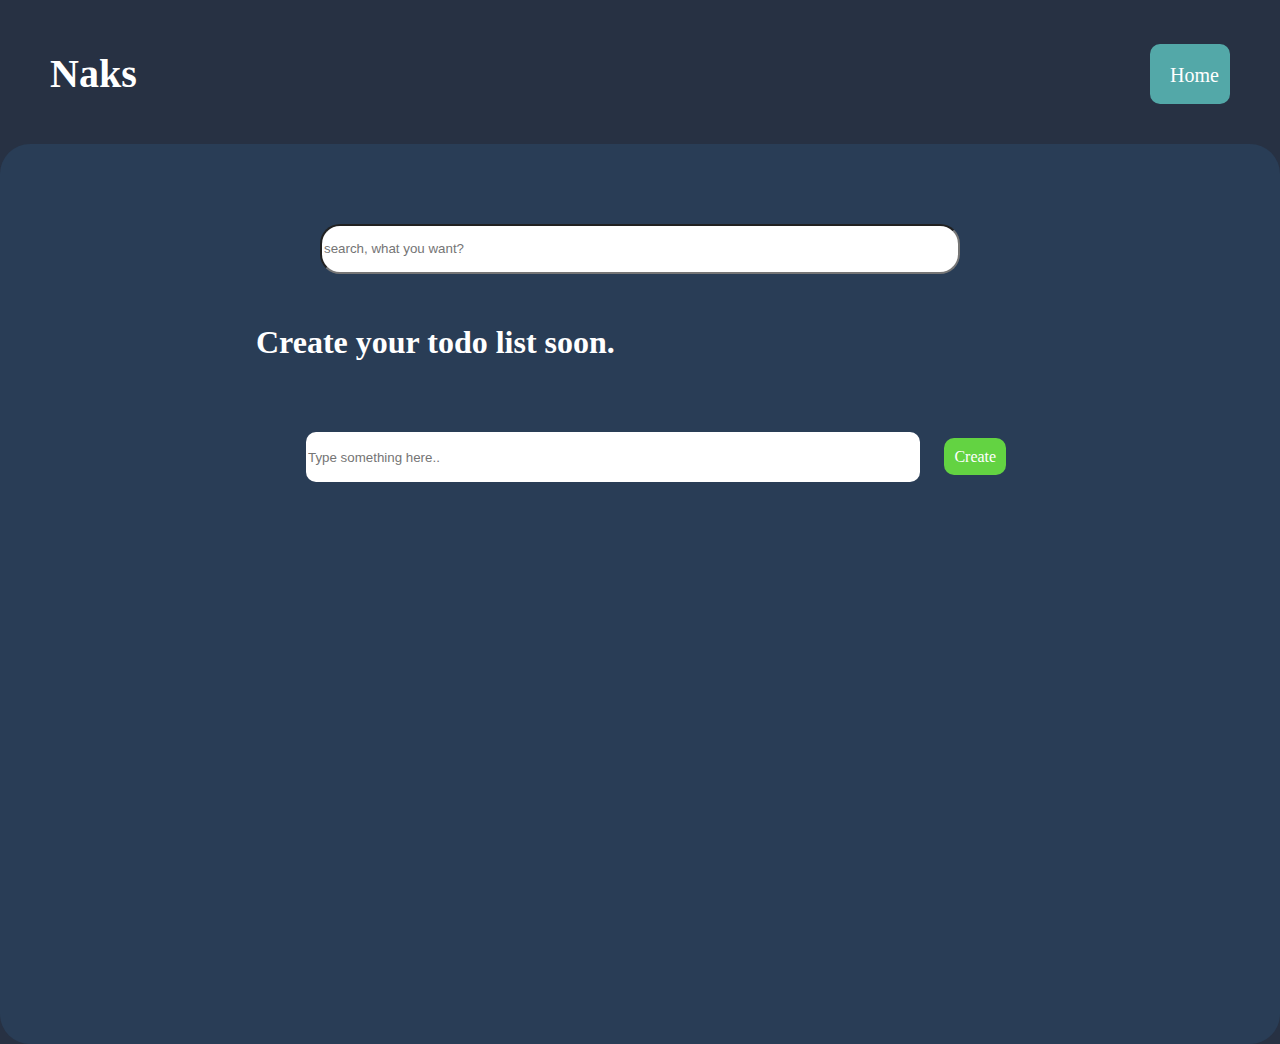
<file: index.html>
<html>

<head>
    <title>To-do List</title>
    <link rel="stylesheet" href="sample.css">

</head>

<body onload="myFunction()">
    <div class="navbar">
        <h1 class="logo-a">Naks</h1>
        <div class="navbar-left">
            <a href="" id="active">Home</a>
        </div>
    </div>

    <div class="container-box">
        <p id="float-text">frty</p>
        <input type="text" class="search" id="search" placeholder="search, what you want?" onkeyup="search()">
        <div class="to-do">
            <h1>Create your todo list soon.</h1>
            <input type="text" id="textget" placeholder="Type something here.." />
            <a href="#" onclick="mycreate()">Create</a>
            <div id="comment"></div>
        </div>
    </div>

</body>
<script>
    var count=0;
    
    var db = openDatabase('mydb', '1.0', 'Test DB', 2 * 1024 * 1024);
    db.transaction(function (tx) {
        tx.executeSql('create table todo(id INTEGER PRIMARY KEY AUTOINCREMENT,comment text)');
    });


    var elem = document.getElementById("textget")
    elem.onkeyup = function (e) {
        if (e.keyCode == 13) {
            mycreate();
        }
    }
    function enterupdate(e, val) {
        if (e.keyCode == 13) {
            myupdate(val);
        }

    }


    function search() {
        let input = document.getElementById('search').value;
        var len=0;
        input = input.toLowerCase();
        db.transaction(function (tx) {
            tx.executeSql('SELECT * FROM todo', [], function (tx, results) {
                len=results.rows.length;
                if (input != "") {
                    for (let i = 0; i < len; i++) {
                        if (results.rows[i].comment.toLowerCase().includes(input)) {
                        }
                        else {
                            document.getElementById("inp" + results.rows[i].id).style.display = "none";
                            document.getElementById("up" + results.rows[i].id).style.display = "none";
                            document.getElementById("del" + results.rows[i].id).style.display = "none";
                        }
                    }
                } else {
                    for (let i = 0; i < len; i++) {
                        document.getElementById("inp" + results.rows[i].id).style.display = "inline-flex";
                        document.getElementById("up" + results.rows[i].id).style.display = "inline-flex";
                        document.getElementById("del" + results.rows[i].id).style.display = "inline-flex";

                    }
                }
            })
        });
    }



    function myFunction() {
        // for (let i = 0; i < arr.length; i++) {
        //     document.getElementById("comment").innerHTML += '<input id="inp' + arr[i]["id"] + '" type="text" placeholder="Type something here........." value="' + arr[i]["name"] + '" onkeyup="enterupdate(event,'+arr[i]["id"]+')"/><a href="#" id="up' + arr[i]["id"] + '" class="update" onclick="myupdate(' + arr[i]["id"] + ')">update</a><a href="#" id="del' + arr[i]["id"] + '" onclick="mydelete(' + arr[i]["id"] + ')">Delete</a>';
        // }
        db.transaction(function (tx) {
            tx.executeSql('SELECT * FROM todo', [], function (tx, results) {
                var len=results.rows.length;
                for (i = 0; i < len; i++) {
                    document.getElementById("comment").innerHTML += '<input id="inp' + results.rows[i].id + '" type="text" placeholder="Type something here........." value="' + results.rows[i].comment + '" onkeyup="enterupdate(event,' + results.rows[i].id + ')"/><a href="#" id="up' + results.rows[i].id + '" class="update" onclick="myupdate(' + results.rows[i].id + ')">update</a><a href="#" id="del' + results.rows[i].id + '" onclick="mydelete(' + results.rows[i].id + ')">Delete</a>';
                    count=count+1;
                }
            }, null);
        });
    }

    function mycreate() {
        const a = document.querySelector('#textget').value;
        if (a != "") {
            //document.getElementById("comment").innerHTML += '<input id="inp' + ind + '" type="text" placeholder="Type something here........." value="' + a + '" onkeyup="enterupdate(event,' + (ind) + ')"/><a href="#" class="update" id="up' + (ind) + '" onclick="myupdate(' + (ind) + ')">update</a><a href="#" id="del' + ind + '" onclick="mydelete(' + ind + ')">Delete</a>';
            db.transaction(function (tx) {
                tx.executeSql("insert into todo(comment) values (?)", [a]);
            });
            db.transaction(function (tx) {
                tx.executeSql('SELECT * FROM todo', [], function (tx, results) {
                document.getElementById("comment").innerHTML += '<input id="inp' + results.rows[count].id + '" type="text" placeholder="Type something here........." value="' + results.rows[count].comment + '" onkeyup="enterupdate(event,' + results.rows[count].id + ')"/><a href="#" id="up' + results.rows[count].id + '" class="update" onclick="myupdate(' + results.rows[count].id + ')">update</a><a href="#" id="del' + results.rows[count].id + '" onclick="mydelete(' + results.rows[count].id + ')">Delete</a>';
                count=count+1;
            }, null);
            });
            document.querySelector('#textget').value = "";
            document.getElementById("float-text").innerHTML = "Successfully created!";
            document.getElementById("float-text").style.visibility = "visible";
        }
        setTimeout(function () {
            document.getElementById("float-text").style.visibility = "hidden";
        }, 3000);

    }
    function myupdate(val) {
        var up = document.getElementById("inp" + val).value;
        // for (let i = 0; i < arr.length; i++) {
        //     if (val == i) {
        db.transaction(function (tx) {
            tx.executeSql("update todo set comment='"+up+"' where id="+ val);
        });
                //arr[val].name = up;
        document.getElementById("float-text").innerHTML = "Successfully updated!";
        document.getElementById("float-text").style.visibility = "visible";
            
        
        setTimeout(function () {
            document.getElementById("float-text").style.visibility = "hidden";
        }, 3000);

    }



    function mydelete(val) {
        document.getElementById("inp" + val).remove();
        document.getElementById("up" + val).remove();
        document.getElementById("del" + val).remove();
        db.transaction(function (tx) {
            tx.executeSql("delete from todo where id="+val);
        });
        document.getElementById("float-text").innerHTML = "Successfully deleted!";
        document.getElementById("float-text").style.visibility = "visible";
        setTimeout(function () {
            document.getElementById("float-text").style.visibility = "hidden";
        }, 3000);
    }


</script>

</html>
</file>
<file: sample.css>
body{
    margin:0;
    background-color: #273143;
    max-height:100%;
    max-width:100%;
}

.logo-a{
    text-decoration:none;
    color:white;
    font-size:40px; 
    z-index: 1;
}

.navbar{
    margin: 50px;
}
.navbar-left{
    display: flex;
    justify-content:right;
}
.navbar-left #active{
    background-color: rgb(83, 168, 168);
    color:white;
    width:40px;
    height:20px;
    border-radius: 10px;
}
.navbar-left a{
    margin-top:-80px;
    text-decoration: none;
    color:white;
    padding:20px;
    font-size:20px;
}
.navbar-left a:hover{
    letter-spacing: 1px;
}
.container-box{
    width:100%;
    height:100%;
    background-color: #293D56;
    margin-top: -30px;
    border-radius:30px;
    overflow:scroll;
    scroll-behavior: smooth;
}
.container-box .search{
    width:50%;
    height:50px;
    border-radius: 20px;
    margin-top:10px;
    margin-left:25%;
}
.container-box button{
    width:90px;
    height:30px;
    color:white;
    background-color: rgb(99, 211, 66);
    border: 1px solid black;
}
.container-box button:hover{
    background-color:rgb(72, 153, 48);
    letter-spacing: 1px;
}
.container-box .to-do{
    color:white;
    margin-top:50px;
    margin-left:20%;
}
.container-box .to-do input{
    width:60%;
    height:50px;
    border:none;
    border-radius:10px;
    margin-top:50px;
    margin-left:50px;
}
.container-box .to-do a{
    padding:10px;
    background-color:rgb(99, 211, 66);
    border-radius:10px;
    margin-left:20px;
    text-decoration :none;
    color:white;
}
.container-box .to-do a:hover{
    background-color: rgb(72, 153, 48);
    letter-spacing: 1px;
}
#float-text{
    color:white;
    font-size: 20px;
    background-color: rgb(99, 211, 66);
    padding:20px;
    height:10px;
    margin-top:0px;
    text-align: center;
    visibility: hidden;
}
</file>
